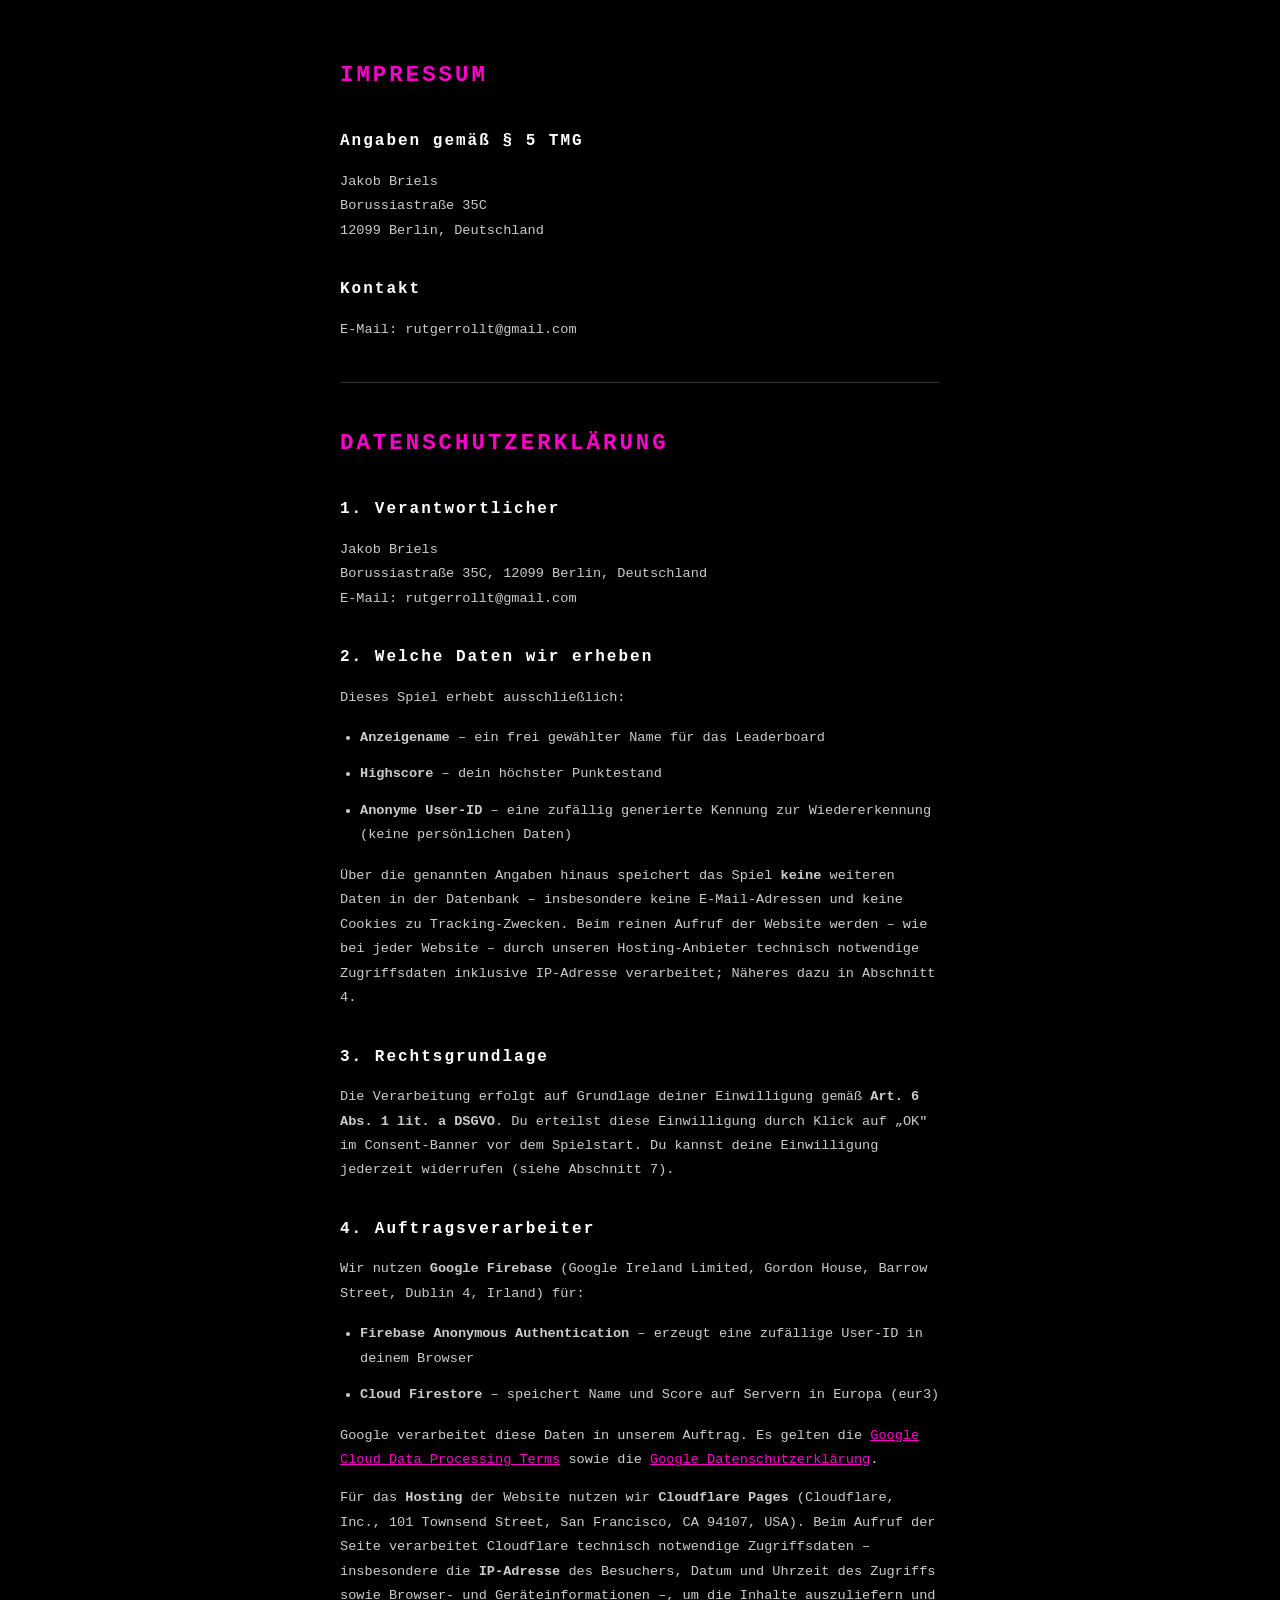
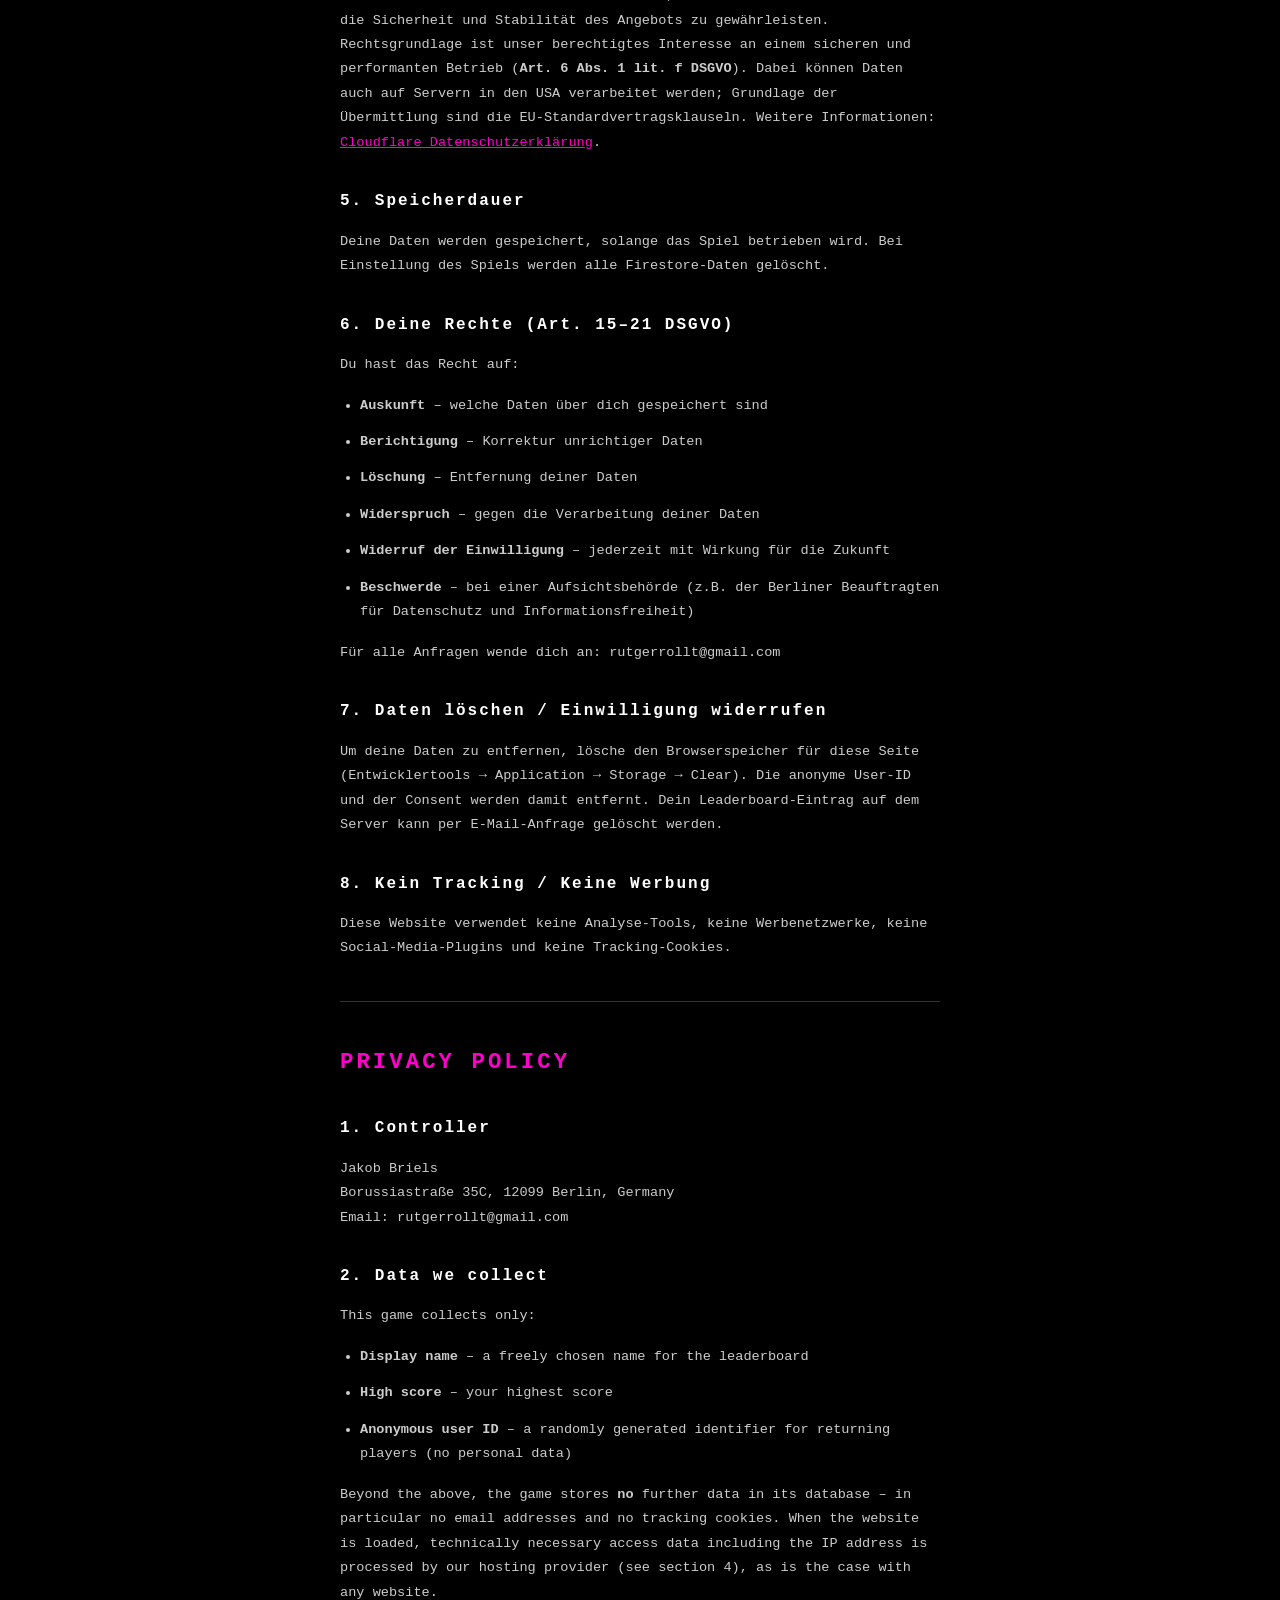
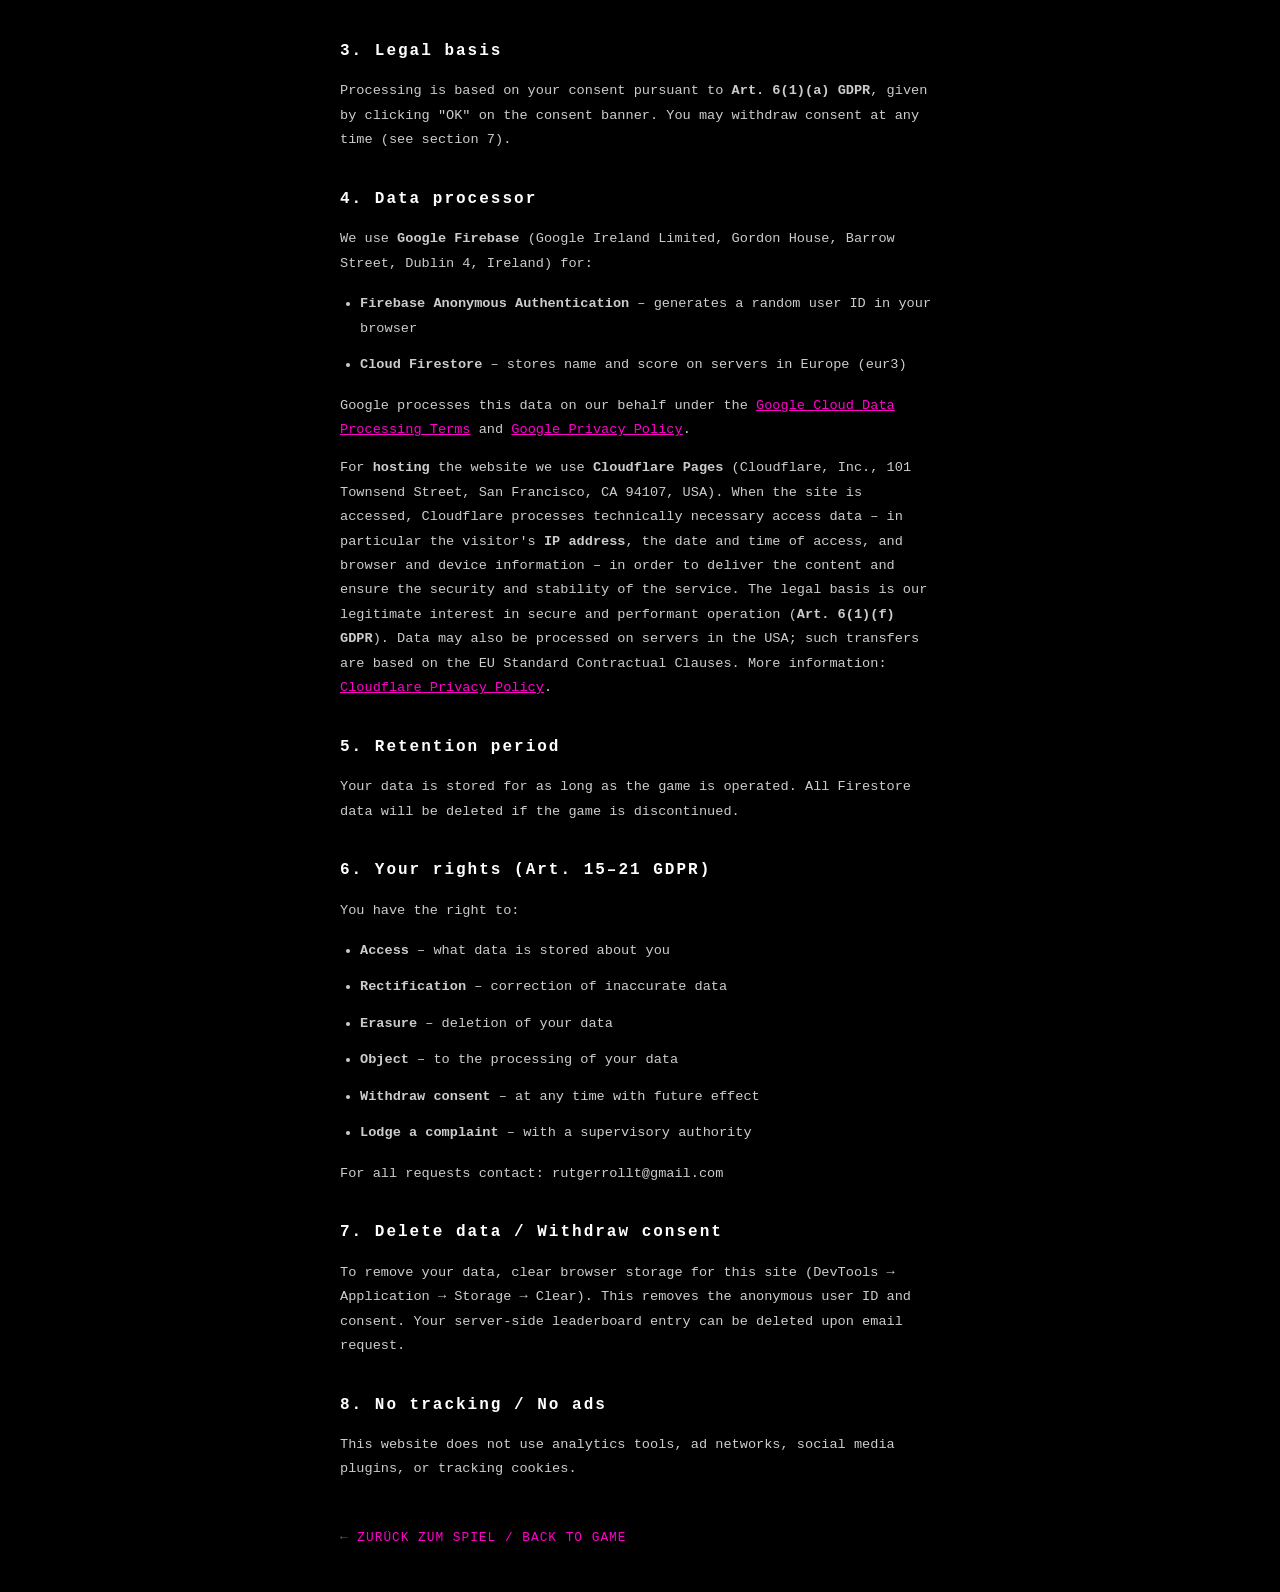
<file: public/privacy.html>
<!DOCTYPE html>
<html lang="de">
<head>
  <meta charset="UTF-8" />
  <meta name="viewport" content="width=device-width, initial-scale=1.0" />
  <title>Impressum & Datenschutz – Hit The Road Jack</title>
  <style>
    body {
      background: #000;
      color: #ccc;
      font-family: 'Courier New', Courier, monospace;
      max-width: 600px;
      margin: 0 auto;
      padding: 40px 20px;
      line-height: 1.8;
    }
    h1 { color: #ff00cc; font-size: 1.4rem; letter-spacing: 3px; margin-bottom: 24px; }
    h2 { color: #fff; font-size: 1rem; letter-spacing: 2px; margin-top: 32px; margin-bottom: 8px; }
    p, li { font-size: 0.85rem; margin-bottom: 12px; }
    ul { padding-left: 20px; }
    a { color: #ff00cc; }
    hr { border: none; border-top: 1px solid #333; margin: 40px 0; }
    .back { display: inline-block; margin-top: 32px; color: #ff00cc; text-decoration: none; font-size: 0.8rem; letter-spacing: 1px; }
    .back:hover { text-decoration: underline; }
  </style>
</head>
<body>

<!-- ═══════════════════════════════════════════════════════ -->
<h1>IMPRESSUM</h1>

<h2>Angaben gemäß § 5 TMG</h2>
<p>
  Jakob Briels<br>
  Borussiastraße 35C<br>
  12099 Berlin, Deutschland
</p>

<h2>Kontakt</h2>
<p>E-Mail: rutgerrollt@gmail.com</p>

<hr>

<!-- ═══════════════════════════════════════════════════════ -->
<h1>DATENSCHUTZERKLÄRUNG</h1>

<h2>1. Verantwortlicher</h2>
<p>
  Jakob Briels<br>
  Borussiastraße 35C, 12099 Berlin, Deutschland<br>
  E-Mail: rutgerrollt@gmail.com
</p>

<h2>2. Welche Daten wir erheben</h2>
<p>Dieses Spiel erhebt ausschließlich:</p>
<ul>
  <li><strong>Anzeigename</strong> – ein frei gewählter Name für das Leaderboard</li>
  <li><strong>Highscore</strong> – dein höchster Punktestand</li>
  <li><strong>Anonyme User-ID</strong> – eine zufällig generierte Kennung zur Wiedererkennung (keine persönlichen Daten)</li>
</ul>
<p>Über die genannten Angaben hinaus speichert das Spiel <strong>keine</strong> weiteren Daten in der Datenbank – insbesondere keine E-Mail-Adressen und keine Cookies zu Tracking-Zwecken. Beim reinen Aufruf der Website werden – wie bei jeder Website – durch unseren Hosting-Anbieter technisch notwendige Zugriffsdaten inklusive IP-Adresse verarbeitet; Näheres dazu in Abschnitt 4.</p>

<h2>3. Rechtsgrundlage</h2>
<p>Die Verarbeitung erfolgt auf Grundlage deiner Einwilligung gemäß <strong>Art. 6 Abs. 1 lit. a DSGVO</strong>. Du erteilst diese Einwilligung durch Klick auf „OK" im Consent-Banner vor dem Spielstart. Du kannst deine Einwilligung jederzeit widerrufen (siehe Abschnitt 7).</p>

<h2>4. Auftragsverarbeiter</h2>
<p>Wir nutzen <strong>Google Firebase</strong> (Google Ireland Limited, Gordon House, Barrow Street, Dublin 4, Irland) für:</p>
<ul>
  <li><strong>Firebase Anonymous Authentication</strong> – erzeugt eine zufällige User-ID in deinem Browser</li>
  <li><strong>Cloud Firestore</strong> – speichert Name und Score auf Servern in Europa (eur3)</li>
</ul>
<p>Google verarbeitet diese Daten in unserem Auftrag. Es gelten die <a href="https://firebase.google.com/terms/data-processing-terms" target="_blank">Google Cloud Data Processing Terms</a> sowie die <a href="https://policies.google.com/privacy" target="_blank">Google Datenschutzerklärung</a>.</p>

<p>Für das <strong>Hosting</strong> der Website nutzen wir <strong>Cloudflare Pages</strong> (Cloudflare, Inc., 101 Townsend Street, San Francisco, CA 94107, USA). Beim Aufruf der Seite verarbeitet Cloudflare technisch notwendige Zugriffsdaten – insbesondere die <strong>IP-Adresse</strong> des Besuchers, Datum und Uhrzeit des Zugriffs sowie Browser- und Geräteinformationen –, um die Inhalte auszuliefern und die Sicherheit und Stabilität des Angebots zu gewährleisten. Rechtsgrundlage ist unser berechtigtes Interesse an einem sicheren und performanten Betrieb (<strong>Art. 6 Abs. 1 lit. f DSGVO</strong>). Dabei können Daten auch auf Servern in den USA verarbeitet werden; Grundlage der Übermittlung sind die EU-Standardvertragsklauseln. Weitere Informationen: <a href="https://www.cloudflare.com/privacypolicy/" target="_blank">Cloudflare Datenschutzerklärung</a>.</p>

<h2>5. Speicherdauer</h2>
<p>Deine Daten werden gespeichert, solange das Spiel betrieben wird. Bei Einstellung des Spiels werden alle Firestore-Daten gelöscht.</p>

<h2>6. Deine Rechte (Art. 15–21 DSGVO)</h2>
<p>Du hast das Recht auf:</p>
<ul>
  <li><strong>Auskunft</strong> – welche Daten über dich gespeichert sind</li>
  <li><strong>Berichtigung</strong> – Korrektur unrichtiger Daten</li>
  <li><strong>Löschung</strong> – Entfernung deiner Daten</li>
  <li><strong>Widerspruch</strong> – gegen die Verarbeitung deiner Daten</li>
  <li><strong>Widerruf der Einwilligung</strong> – jederzeit mit Wirkung für die Zukunft</li>
  <li><strong>Beschwerde</strong> – bei einer Aufsichtsbehörde (z.B. der Berliner Beauftragten für Datenschutz und Informationsfreiheit)</li>
</ul>
<p>Für alle Anfragen wende dich an: rutgerrollt@gmail.com</p>

<h2>7. Daten löschen / Einwilligung widerrufen</h2>
<p>Um deine Daten zu entfernen, lösche den Browserspeicher für diese Seite (Entwicklertools → Application → Storage → Clear). Die anonyme User-ID und der Consent werden damit entfernt. Dein Leaderboard-Eintrag auf dem Server kann per E-Mail-Anfrage gelöscht werden.</p>

<h2>8. Kein Tracking / Keine Werbung</h2>
<p>Diese Website verwendet keine Analyse-Tools, keine Werbenetzwerke, keine Social-Media-Plugins und keine Tracking-Cookies.</p>

<hr>

<!-- ═══════════════════════════════════════════════════════ -->
<h1>PRIVACY POLICY</h1>

<h2>1. Controller</h2>
<p>
  Jakob Briels<br>
  Borussiastraße 35C, 12099 Berlin, Germany<br>
  Email: rutgerrollt@gmail.com
</p>

<h2>2. Data we collect</h2>
<p>This game collects only:</p>
<ul>
  <li><strong>Display name</strong> – a freely chosen name for the leaderboard</li>
  <li><strong>High score</strong> – your highest score</li>
  <li><strong>Anonymous user ID</strong> – a randomly generated identifier for returning players (no personal data)</li>
</ul>
<p>Beyond the above, the game stores <strong>no</strong> further data in its database – in particular no email addresses and no tracking cookies. When the website is loaded, technically necessary access data including the IP address is processed by our hosting provider (see section 4), as is the case with any website.</p>

<h2>3. Legal basis</h2>
<p>Processing is based on your consent pursuant to <strong>Art. 6(1)(a) GDPR</strong>, given by clicking "OK" on the consent banner. You may withdraw consent at any time (see section 7).</p>

<h2>4. Data processor</h2>
<p>We use <strong>Google Firebase</strong> (Google Ireland Limited, Gordon House, Barrow Street, Dublin 4, Ireland) for:</p>
<ul>
  <li><strong>Firebase Anonymous Authentication</strong> – generates a random user ID in your browser</li>
  <li><strong>Cloud Firestore</strong> – stores name and score on servers in Europe (eur3)</li>
</ul>
<p>Google processes this data on our behalf under the <a href="https://firebase.google.com/terms/data-processing-terms" target="_blank">Google Cloud Data Processing Terms</a> and <a href="https://policies.google.com/privacy" target="_blank">Google Privacy Policy</a>.</p>

<p>For <strong>hosting</strong> the website we use <strong>Cloudflare Pages</strong> (Cloudflare, Inc., 101 Townsend Street, San Francisco, CA 94107, USA). When the site is accessed, Cloudflare processes technically necessary access data – in particular the visitor's <strong>IP address</strong>, the date and time of access, and browser and device information – in order to deliver the content and ensure the security and stability of the service. The legal basis is our legitimate interest in secure and performant operation (<strong>Art. 6(1)(f) GDPR</strong>). Data may also be processed on servers in the USA; such transfers are based on the EU Standard Contractual Clauses. More information: <a href="https://www.cloudflare.com/privacypolicy/" target="_blank">Cloudflare Privacy Policy</a>.</p>

<h2>5. Retention period</h2>
<p>Your data is stored for as long as the game is operated. All Firestore data will be deleted if the game is discontinued.</p>

<h2>6. Your rights (Art. 15–21 GDPR)</h2>
<p>You have the right to:</p>
<ul>
  <li><strong>Access</strong> – what data is stored about you</li>
  <li><strong>Rectification</strong> – correction of inaccurate data</li>
  <li><strong>Erasure</strong> – deletion of your data</li>
  <li><strong>Object</strong> – to the processing of your data</li>
  <li><strong>Withdraw consent</strong> – at any time with future effect</li>
  <li><strong>Lodge a complaint</strong> – with a supervisory authority</li>
</ul>
<p>For all requests contact: rutgerrollt@gmail.com</p>

<h2>7. Delete data / Withdraw consent</h2>
<p>To remove your data, clear browser storage for this site (DevTools → Application → Storage → Clear). This removes the anonymous user ID and consent. Your server-side leaderboard entry can be deleted upon email request.</p>

<h2>8. No tracking / No ads</h2>
<p>This website does not use analytics tools, ad networks, social media plugins, or tracking cookies.</p>

<a href="index.html" class="back">&larr; ZURÜCK ZUM SPIEL / BACK TO GAME</a>

</body>
</html>
</file>
